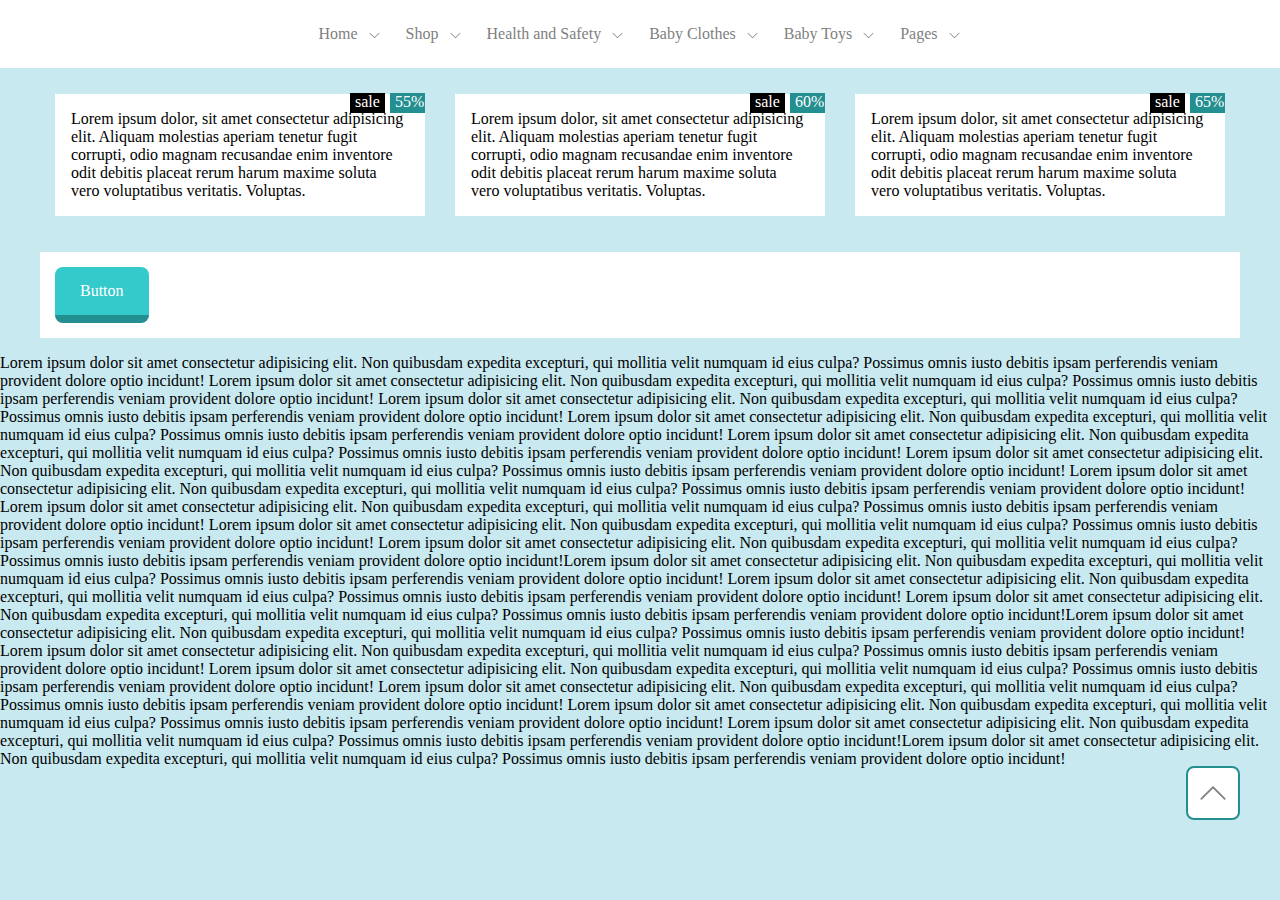
<file: index.html>
<!DOCTYPE html>
<html lang="en">
<head>
    <meta charset="UTF-8">
    <meta name="viewport" content="width=device-width, initial-scale=1.0">
    <title>Document</title>
    <link rel="stylesheet" href="css/main.css">
</head>
<body>

<div class="navbar sticky">
    <ul class="navbar-menu">
        <li class="navbar-item"><a href="#">Home</a>
            <ul class="drop-menu">
                <li class="drop-item navbar-item"><a href="#">Home 1</a></li>
                <li class="drop-item navbar-item"><a href="#">Home 2</a></li>
                <li class="drop-item navbar-item"><a href="#">Home 3</a></li>
            </ul>
        </li>
        <li class="navbar-item"><a href="#">Shop</a>
            <ul class="drop-menu">
                <li class="drop-item navbar-item"><a href="#">Shop 1</a></li>
                <li class="drop-item navbar-item"><a href="#">Shop 2</a></li>
                <li class="drop-item navbar-item"><a href="#">Shop 3</a></li>
            </ul>
        </li>
        <li class="navbar-item"><a href="#">Health and Safety</a>
            <ul class="drop-menu">
                <li class="drop-item navbar-item"><a href="#">Health and Safety 1</a></li>
                <li class="drop-item navbar-item"><a href="#">Health and Safety 2</a></li>
                <li class="drop-item navbar-item"><a href="#">Health and Safety 3</a></li>
            </ul>
        </li>
        <li class="navbar-item"><a href="#">Baby Clothes</a>
            <ul class="drop-menu">
                <li class="drop-item navbar-item"><a href="#">Baby Clothes 1</a></li>
                <li class="drop-item navbar-item"><a href="#">Baby Clothes 2</a></li>
                <li class="drop-item navbar-item"><a href="#">Baby Clothes 3</a></li>
            </ul>
        </li>
        <li class="navbar-item"><a href="#">Baby Toys</a>
            <ul class="drop-menu">
                <li class="drop-item navbar-item"><a href="#">Baby Toys 1</a></li>
                <li class="drop-item navbar-item"><a href="#">Baby Toys 2</a></li>
                <li class="drop-item navbar-item"><a href="#">Baby Toys 3</a></li>
            </ul>
        </li>
        <li class="navbar-item"><a href="#">Pages</a>
            <ul class="drop-menu">
                <li class="drop-item navbar-item"><a href="#">Pages 1</a></li>
                <li class="drop-item navbar-item"><a href="#">Pages 2</a></li>
                <li class="drop-item navbar-item"><a href="#">Pages 3</a></li>
            </ul>
        </li>
    </ul>
</div>

<div class="flex-box">
    <div class="flex-item">
        <div class="badge">55%</div>
        <div class="badge1">sale</div>
        <p>
            Lorem ipsum dolor, sit amet consectetur adipisicing elit. Aliquam molestias aperiam tenetur fugit 
            corrupti, odio magnam recusandae enim inventore odit debitis placeat rerum harum maxime soluta 
            vero voluptatibus veritatis. Voluptas.
        </p>
    </div>
    <div class="flex-item">
        <div class="badge">60%</div>
        <div class="badge1">sale</div>
        <p>
            Lorem ipsum dolor, sit amet consectetur adipisicing elit. Aliquam molestias aperiam tenetur fugit 
            corrupti, odio magnam recusandae enim inventore odit debitis placeat rerum harum maxime soluta 
            vero voluptatibus veritatis. Voluptas.
        </p>
    </div>
    <div class="flex-item">
        <div class="badge">65%</div>
        <div class="badge1">sale</div>
        <p>
            Lorem ipsum dolor, sit amet consectetur adipisicing elit. Aliquam molestias aperiam tenetur fugit 
            corrupti, odio magnam recusandae enim inventore odit debitis placeat rerum harum maxime soluta 
            vero voluptatibus veritatis. Voluptas.
        </p>
    </div>
</div>

<div class="wrap">
    <a href="#" class="btn">Button</a>
</div>

<p>
    Lorem ipsum dolor sit amet consectetur adipisicing elit. Non quibusdam expedita excepturi, qui mollitia velit numquam id eius culpa? Possimus omnis iusto debitis ipsam perferendis veniam provident dolore optio incidunt!
    Lorem ipsum dolor sit amet consectetur adipisicing elit. Non quibusdam expedita excepturi, qui mollitia velit numquam id eius culpa? Possimus omnis iusto debitis ipsam perferendis veniam provident dolore optio incidunt!
    Lorem ipsum dolor sit amet consectetur adipisicing elit. Non quibusdam expedita excepturi, qui mollitia velit numquam id eius culpa? Possimus omnis iusto debitis ipsam perferendis veniam provident dolore optio incidunt!
    Lorem ipsum dolor sit amet consectetur adipisicing elit. Non quibusdam expedita excepturi, qui mollitia velit numquam id eius culpa? Possimus omnis iusto debitis ipsam perferendis veniam provident dolore optio incidunt!
    Lorem ipsum dolor sit amet consectetur adipisicing elit. Non quibusdam expedita excepturi, qui mollitia velit numquam id eius culpa? Possimus omnis iusto debitis ipsam perferendis veniam provident dolore optio incidunt!
    Lorem ipsum dolor sit amet consectetur adipisicing elit. Non quibusdam expedita excepturi, qui mollitia velit numquam id eius culpa? Possimus omnis iusto debitis ipsam perferendis veniam provident dolore optio incidunt!
    Lorem ipsum dolor sit amet consectetur adipisicing elit. Non quibusdam expedita excepturi, qui mollitia velit numquam id eius culpa? Possimus omnis iusto debitis ipsam perferendis veniam provident dolore optio incidunt!
    Lorem ipsum dolor sit amet consectetur adipisicing elit. Non quibusdam expedita excepturi, qui mollitia velit numquam id eius culpa? Possimus omnis iusto debitis ipsam perferendis veniam provident dolore optio incidunt!
    Lorem ipsum dolor sit amet consectetur adipisicing elit. Non quibusdam expedita excepturi, qui mollitia velit numquam id eius culpa? Possimus omnis iusto debitis ipsam perferendis veniam provident dolore optio incidunt!
    Lorem ipsum dolor sit amet consectetur adipisicing elit. Non quibusdam expedita excepturi, qui mollitia velit numquam id eius culpa? Possimus omnis iusto debitis ipsam perferendis veniam provident dolore optio incidunt!Lorem ipsum dolor sit amet consectetur adipisicing elit. Non quibusdam expedita excepturi, qui mollitia velit numquam id eius culpa? Possimus omnis iusto debitis ipsam perferendis veniam provident dolore optio incidunt!
    Lorem ipsum dolor sit amet consectetur adipisicing elit. Non quibusdam expedita excepturi, qui mollitia velit numquam id eius culpa? Possimus omnis iusto debitis ipsam perferendis veniam provident dolore optio incidunt!
    Lorem ipsum dolor sit amet consectetur adipisicing elit. Non quibusdam expedita excepturi, qui mollitia velit numquam id eius culpa? Possimus omnis iusto debitis ipsam perferendis veniam provident dolore optio incidunt!Lorem ipsum dolor sit amet consectetur adipisicing elit. Non quibusdam expedita excepturi, qui mollitia velit numquam id eius culpa? Possimus omnis iusto debitis ipsam perferendis veniam provident dolore optio incidunt!
    Lorem ipsum dolor sit amet consectetur adipisicing elit. Non quibusdam expedita excepturi, qui mollitia velit numquam id eius culpa? Possimus omnis iusto debitis ipsam perferendis veniam provident dolore optio incidunt!
    Lorem ipsum dolor sit amet consectetur adipisicing elit. Non quibusdam expedita excepturi, qui mollitia velit numquam id eius culpa? Possimus omnis iusto debitis ipsam perferendis veniam provident dolore optio incidunt!
    Lorem ipsum dolor sit amet consectetur adipisicing elit. Non quibusdam expedita excepturi, qui mollitia velit numquam id eius culpa? Possimus omnis iusto debitis ipsam perferendis veniam provident dolore optio incidunt!
    Lorem ipsum dolor sit amet consectetur adipisicing elit. Non quibusdam expedita excepturi, qui mollitia velit numquam id eius culpa? Possimus omnis iusto debitis ipsam perferendis veniam provident dolore optio incidunt!
    Lorem ipsum dolor sit amet consectetur adipisicing elit. Non quibusdam expedita excepturi, qui mollitia velit numquam id eius culpa? Possimus omnis iusto debitis ipsam perferendis veniam provident dolore optio incidunt!Lorem ipsum dolor sit amet consectetur adipisicing elit. Non quibusdam expedita excepturi, qui mollitia velit numquam id eius culpa? Possimus omnis iusto debitis ipsam perferendis veniam provident dolore optio incidunt!
</p>
<a href="#" class="fixed">
    
</a>

</body>
</html>
</file>
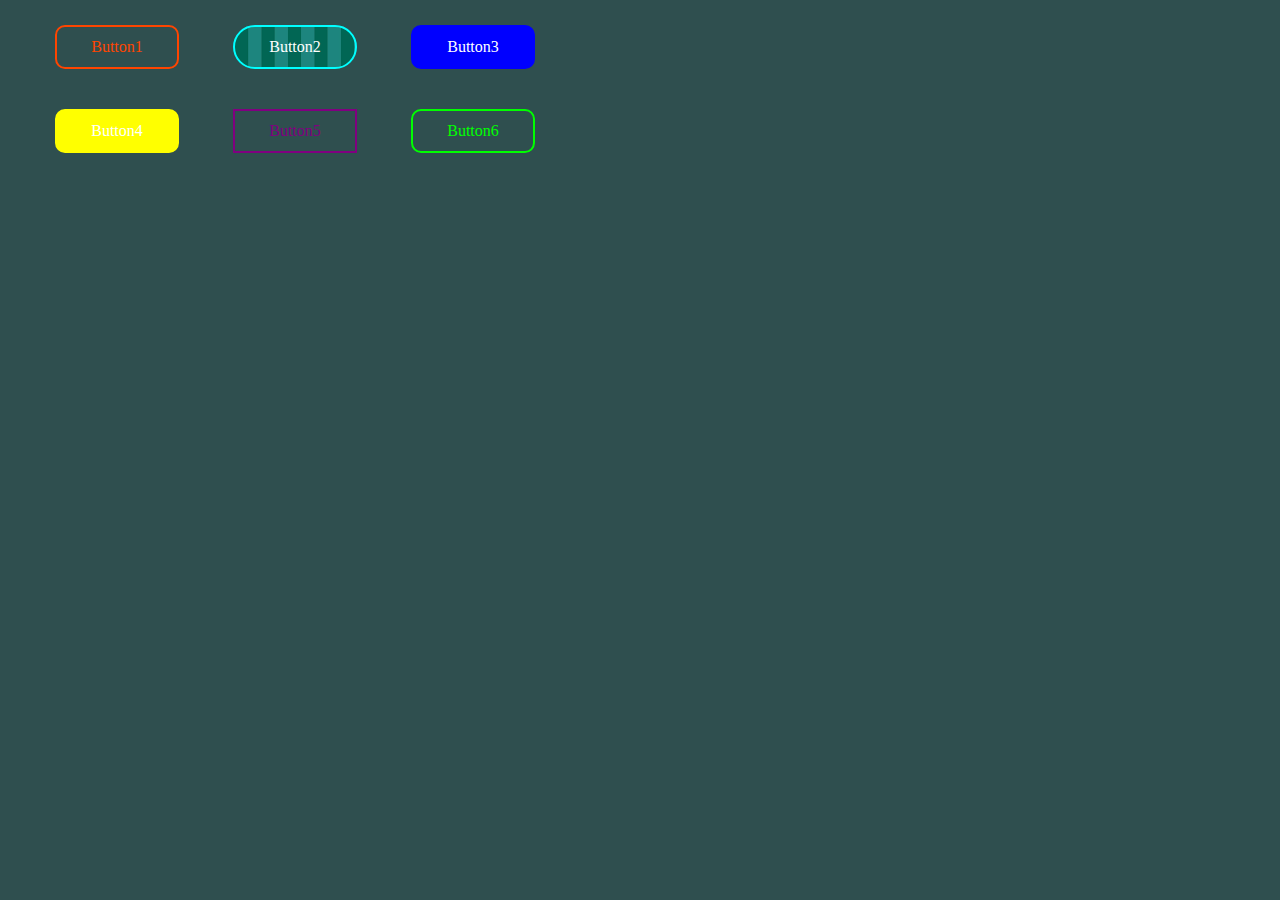
<file: index2.html>
<!DOCTYPE html>
<html lang="en">
<head>
    <meta charset="UTF-8">
    <meta name="viewport" content="width=device-width, initial-scale=1.0">
    <title>Document</title>
    <link rel="stylesheet" href="css/main2.css">
</head>
<body>
    
<div class="wrap">
    <a href="#" class="btn1">Button1</a>
    <a href="#" class="btn2">Button2</a>
    <a href="#" class="btn3">Button3</a>
</div>
<div class="wrap">
    <a href="#" class="btn4">Button4</a>
    <a href="#" class="btn5">Button5</a>
    <a href="#" class="btn6">Button6</a>
</div>

</body>
</html>
</file>
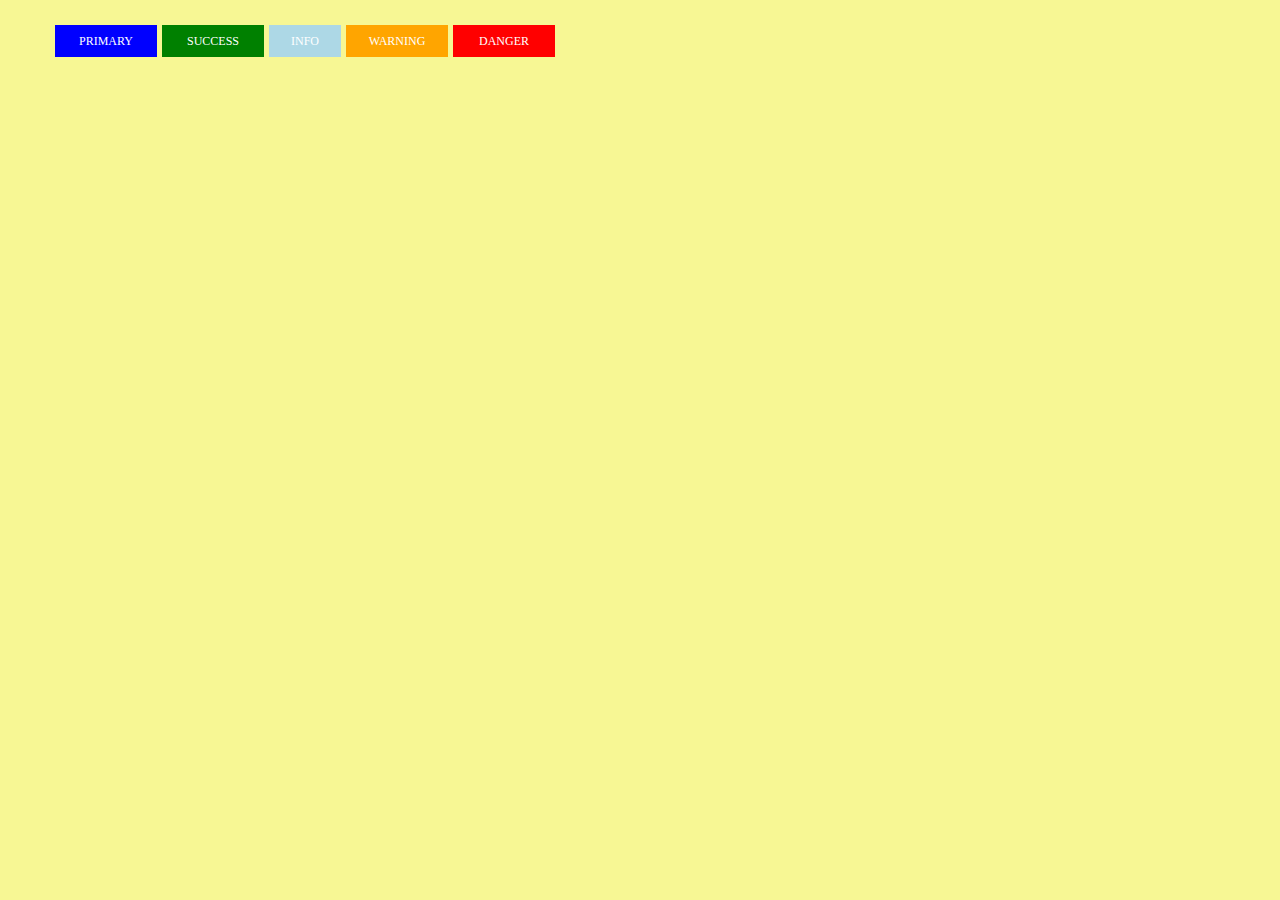
<file: index3.html>
<!DOCTYPE html>
<html lang="en">
<head>
    <meta charset="UTF-8">
    <meta name="viewport" content="width=device-width, initial-scale=1.0">
    <title>Document</title>
    <link rel="stylesheet" href="css/main3.css">
</head>
<body>
   
<div class="wrap">
    <div class="primary">PRIMARY</div>
    <div class="success">SUCCESS</div>
    <div class="info">INFO</div>
    <div class="warning">WARNING</div>
    <div class="danger">DANGER</div>
    <div class="clear"></div>
</div>

</body>
</html>
</file>
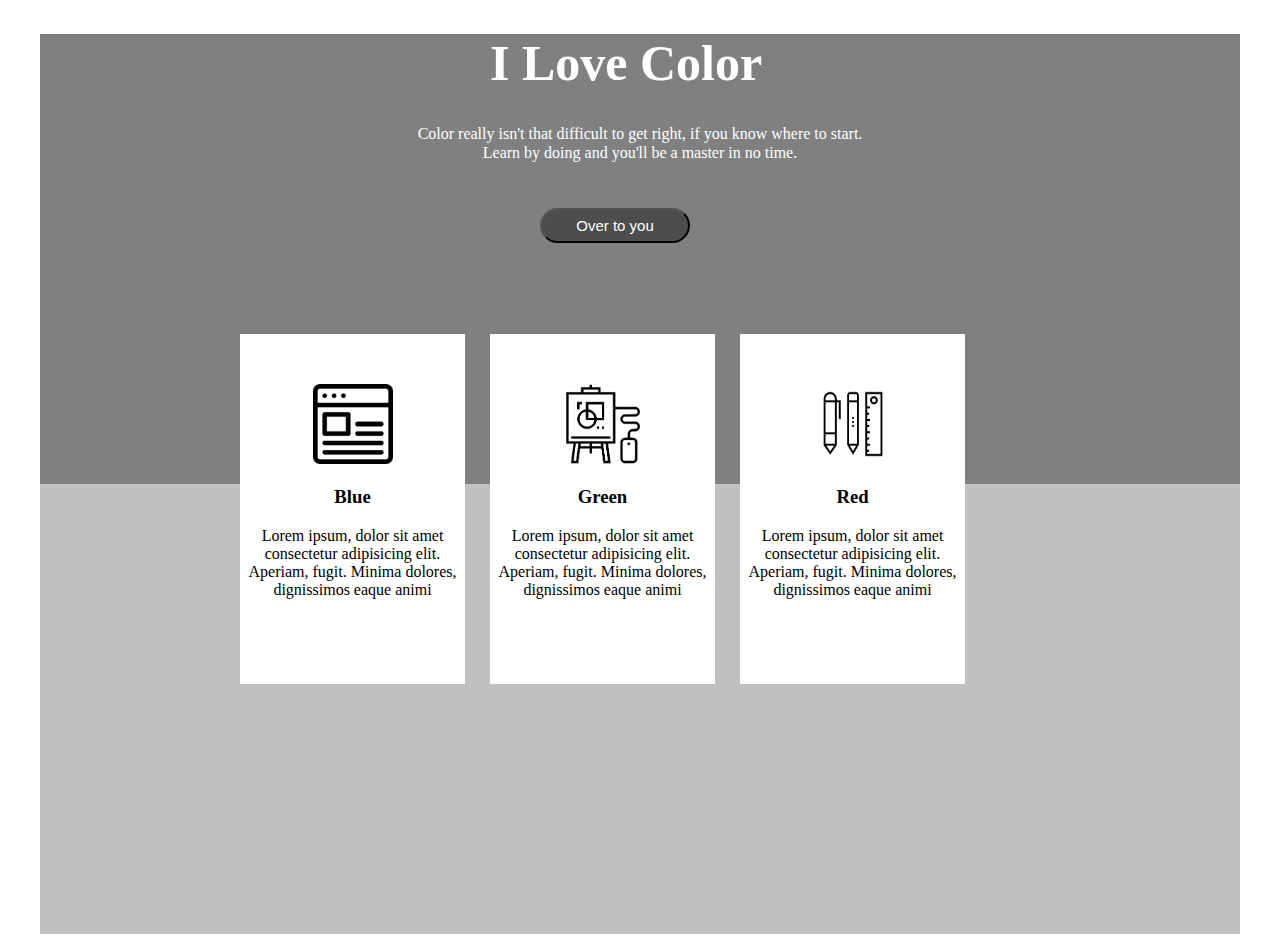
<file: index7.html>
<!DOCTYPE html>
<html lang="en">
<head>
    <meta charset="UTF-8">
    <meta name="viewport" content="width=device-width, initial-scale=1.0">
    <title>Document</title>
    <link rel="stylesheet" href="css/main7.css">
</head>
<body>
    
<div class="box">
    <div class="box-item-1">
        <h1>I Love Color</h1>
        <p class="p">
            Color really isn't that difficult to get right, if you know where to start.
        </p>
        <p class="p2">
            Learn by doing and you'll be a master in no time.
        </p>
        <button class="btn">
            Over to you
        </button>
    </div>
    <div class="box-item-2">
        <div class="blue">
            <img src="rasmlar/fl.png" class="i" alt="" width="80" height="80">
            <h3>Blue</h3>
            <p>
                Lorem ipsum, dolor sit amet consectetur adipisicing elit.
                Aperiam, fugit. Minima dolores, dignissimos eaque animi
            </p>
        </div>
        <div class="green">
            <img src="rasmlar/art.png" class="i" alt="" width="80" height="80">
            <h3>Green</h3>
            <p>
                Lorem ipsum, dolor sit amet consectetur adipisicing elit.
                Aperiam, fugit. Minima dolores, dignissimos eaque animi
            </p>
        </div>
        <div class="red">
            <img src="rasmlar/rc.png" class="i" alt="" width="70" height="80">
            <h3>Red</h3>
            <p>
                Lorem ipsum, dolor sit amet consectetur adipisicing elit.
                Aperiam, fugit. Minima dolores, dignissimos eaque animi
            </p>
        </div>
    </div>
</div>

</body>
</html>
</file>
<file: css/main.css>
body{
    background-color: #c8e9f0;
    margin: 0;
    padding: 0;
}
.navbar{
    background-color: white;
}
.navbar-menu{
    margin: 0;
    padding: 0;
    text-align: center;
}
.navbar-item{
    display: inline-block;
    padding: 25px 10px;
}
.navbar-item a{
    text-decoration: none;
    color: gray;
}
.flex-box{
    width: 1200px;
    margin: 0 auto;
    display: flex;
}
.flex-item{
    /*border: 1px solid red;*/
    padding: 10px 15px;
    z-index: -1;
}
.flex-item p{
    background-color: white;
    padding: 16px;
}
.navbar-item:hover a{
    color: #34c9cb;
}
.navbar-item:hover{
    background-color: #f1f1f1;
   /*border-bottom: 2px solid blue;*/
}
.wrap{
    width: 1200px;
    margin: 10px auto;
    background-color: white;
    padding: 15px;
    box-sizing: border-box;
}
.btn{
    display: inline-block;
    padding: 15px 25px;
    text-decoration: none;
    color: white;
    background-color: #34c9cb;
    border-bottom: 8px solid #248f91;
    border-radius: 8px;
    transition: all 2s ease;
}
.btn:active{
    margin-top: 4px;
    border-bottom-width:4px ;
}
.btn:focus{
    margin-top: 4px;
    border-bottom-width:4px ;
}
.btn:hover{
    border-radius: 28px;
    padding-left: 100px;
    padding-right: 100px;
    margin-left: 200px;
}


.sticky{
    position: sticky;
    top: 0;
    left: 0;
}
.fixed{
    width: 50px;
    height: 50px;
    display: inline-block;
    text-align: center;
    background-color: white;
    border-radius: 8px;
    border: 2px solid #248f91;
    position: fixed;
    right: 40px;
    bottom: 80px;
    line-height: 45px;
    background-image: url(../rasmlar/down-arrow.svg);
    background-size: 55%;
    background-repeat: no-repeat;
    background-position: center center;
    transform: rotate(180deg);
}
.flex-item{
    position: relative;
}

.badge{
    background-color: #248f91;
    color: white;
    width: 25px;
    height: 20px;
    padding: 0 5px;
    position: absolute;
    top: 25px;
    right: 15px;
}
.badge1{
    background-color: black;
    color: white;
    width: 25px;
    height: 20px;
    padding: 0 5px;
    position: absolute;
    top: 25px;
    right: 55px;
}
.navbar-item:after{
    content: "";
    width: 15px;
    height: 15px;
    display: inline-block;
    background-image: url(../rasmlar/down-arrow.svg);
    background-repeat: no-repeat;
    background-size: 70%;
    background-position: center center;
    vertical-align: middle;
    margin-left: 5px;
}
.navbar-item{
    position: relative;
}
.drop-menu{
    position: absolute;
    top: 100%;
    left: 0;
    margin: 0;
    padding: 0;
    width: 120px;
    background-color: #f1f1f1;
    display: none;
}
.navbar-item:hover .drop-menu{
    display: block;
}
</file>
<file: css/main2.css>
body{
    background-color: darkslategray;
}
.wrap{
    width: 1200px;
    margin: 10px auto;
    padding: 15px;
    box-sizing: border-box;
}
.btn1{
    width: 120px;
    height: 40px;
    display: inline-block;
    text-decoration: none;
    color: orangered;
    text-align: center;
    line-height: 40px;
    border: 2px solid orangered;
    border-radius: 10px;
}
.btn2{
    width: 120px;
    height: 40px;
    display: inline-block;
    text-decoration: none;
    background-image: url(../rasmlar/z2.png);
    color: white;
    text-align: center;
    line-height: 40px;
    border: 2px solid aqua;
    border-radius: 25px;
    margin-left: 50px;
}
.btn3{
    width: 120px;
    height: 40px;
    display: inline-block;
    text-decoration: none;
    background-color: blue;
    color: white;
    text-align: center;
    line-height: 40px;
    border: 2px solid blue;
    border-radius: 10px;
    margin-left: 50px;
}
.btn4{
    width: 120px;
    height: 40px;
    display: inline-block;
    text-decoration: none;
    background-color: yellow;
    color: white;
    text-align: center;
    line-height: 40px;
    border: 2px solid yellow;
    border-radius: 10px;
}
.btn5{
    width: 120px;
    height: 40px;
    display: inline-block;
    text-decoration: none;
    color: purple;
    text-align: center;
    line-height: 40px;
    border: 2px solid purple;
    margin-left: 50px;
}
.btn6{
    width: 120px;
    height: 40px;
    display: inline-block;
    text-decoration: none;
    color: lime;
    text-align: center;
    line-height: 40px;
    border: 2px solid lime;
    border-radius: 10px;
    margin-left: 50px;
}
</file>
<file: css/main3.css>
body{
    background-color: rgb(247, 247, 148);
}
.wrap{
    width: 1200px;
    margin: 10px auto;
    padding: 15px;
    box-sizing: border-box;
}
.clear{
    clear: both;
}
.primary{
    width: 100px;
    height: 30px;
    background-color: blue;
    color: white;
    font-size: 12px;
    line-height: 30px;
    text-align: center;
    border: 1px solid blue;
    float: left;
}
.success{
    width: 100px;
    height: 30px;
    background-color: green;
    color: white;
    font-size: 12px;
    line-height: 30px;
    text-align: center;
    border: 1px solid green;
    float: left;
    margin-left: 5px;
}
.info{
    width: 70px;
    height: 30px;
    background-color: lightblue;
    color: white;
    font-size: 12px;
    line-height: 30px;
    text-align: center;
    border: 1px solid lightblue;
    float: left;
    margin-left: 5px;
}
.warning{
    width: 100px;
    height: 30px;
    background-color: orange;
    color: white;
    font-size: 12px;
    line-height: 30px;
    text-align: center;
    border: 1px solid orange;
    float: left;
    margin-left: 5px;
}
.danger{
    width: 100px;
    height: 30px;
    background-color: red;
    color: white;
    font-size: 12px;
    line-height: 30px;
    text-align: center;
    border: 1px solid red;
    float: left;
    margin-left: 5px;
}
</file>
<file: css/main7.css>
.box{
    width: 1200px;
    height: 900px;
    margin: 0 auto;
}
.box-item-1{
    width: 100%;
    height: 50%;
    background-color: gray;
}
.box-item-2{
    width: 100%;
    height: 50%;
    background-color: #c1c0c0;
    position: relative;
}
h1{
    color: white;
    font-size: 50px;
    margin-left: 450px;
}
.p{
    color: white;
    text-align: center;
}
.p2{
    color: white;
    text-align: center;
    margin-top: -15px;
}
.btn{
    width: 150px;
    height: 35px;
    border-radius: 50px;
    font-size: 15px;
    color: white;
    background-color: #4d4d4d;
    margin-top: 30px;
    margin-left: 500px;
}
.blue{
    width: 225px;
    height: 350px;
    background-color: white;
    position: absolute;
    left: 200px;
    bottom: 250px;
    text-align: center;
}
.green{
    width: 225px;
    height: 350px;
    background-color: white;
    position: absolute;
    left: 450px;
    bottom: 250px;
    text-align: center;
}
.red{
    width: 225px;
    height: 350px;
    background-color: white;
    position: absolute;
    left: 700px;
    bottom: 250px;
    text-align: center;
}
.i{
    margin-top: 50px;
}
</file>
